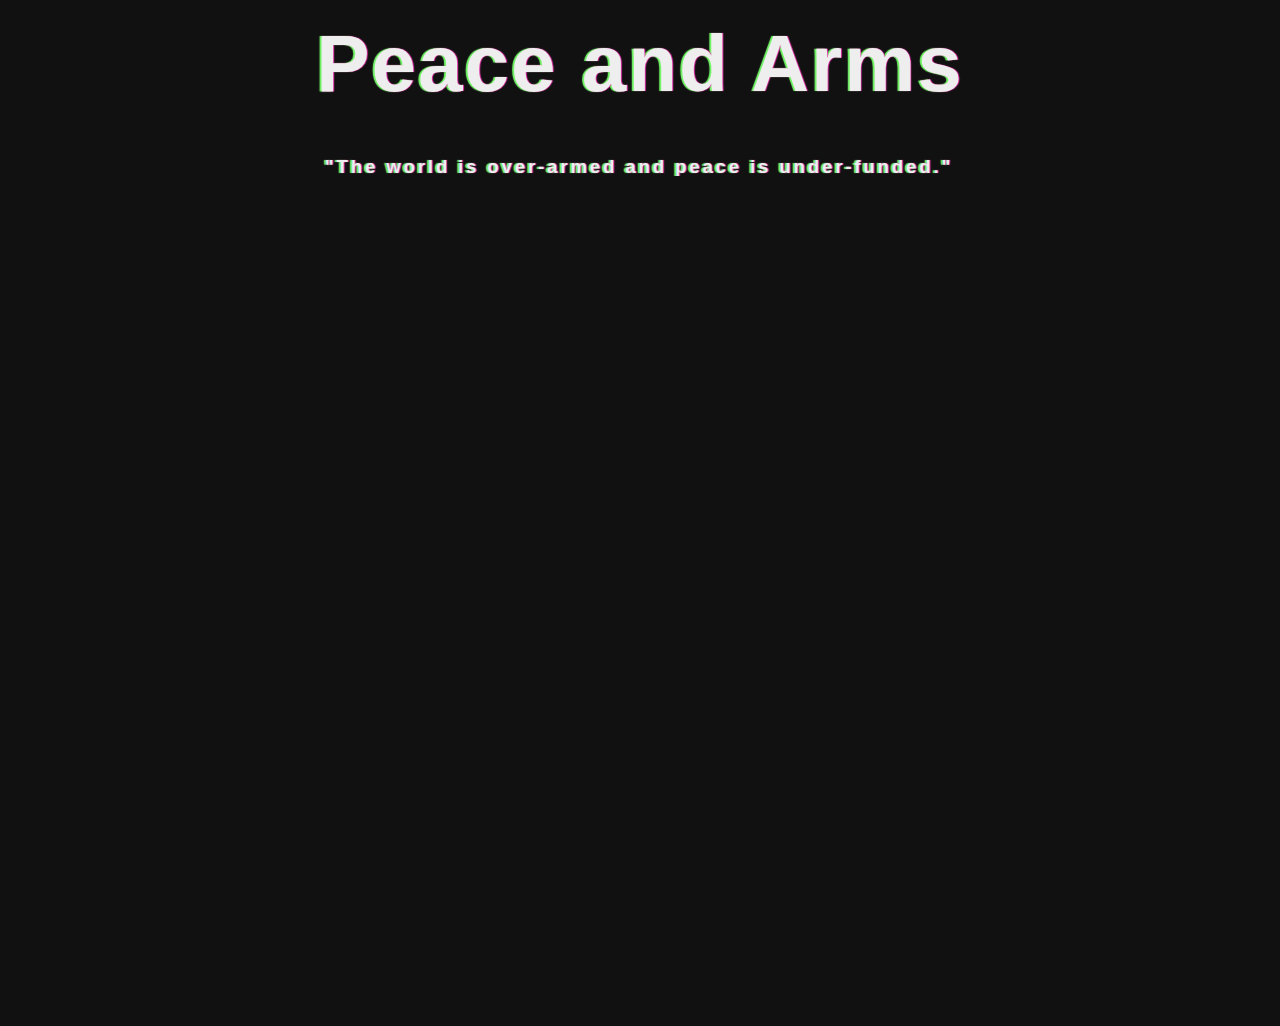
<file: crt-surveillance/index.html>
<html>
    <head>
        <title>Surveillance</title>
        <meta charset="utf-8">
        <meta name="viewport" content="width=device-width, initial-scale=1, shrink-to-fit=no">
        <link rel="stylesheet" href="crt_effect.css">
        <link rel="stylesheet" href="terminal_effect.css">
        <link rel="stylesheet" href="style.css">
    </head>
    <body>
        
        <h1 id="header">Peace and Arms</h1>
        <div class="terminalContainer">
            <h3>"The world is over-armed and peace is under-funded."</h3>
            <p id="quoteAuthor">-UN Secretary-General Ban Ki-Moon</p>
        </div>

        <div id="mapContainer">
            <svg id="armsMap" width="1000" height="800"></svg>
        </div>
        <!-- Load d3.js -->
        <script src="https://d3js.org/d3.v4.js"></script>
        <script src="https://d3js.org/d3-scale-chromatic.v1.min.js"></script>
        <script src="https://d3js.org/d3-geo-projection.v2.min.js"></script>

        <script src="mapping.js"></script>
    </body>
</html>
</file>
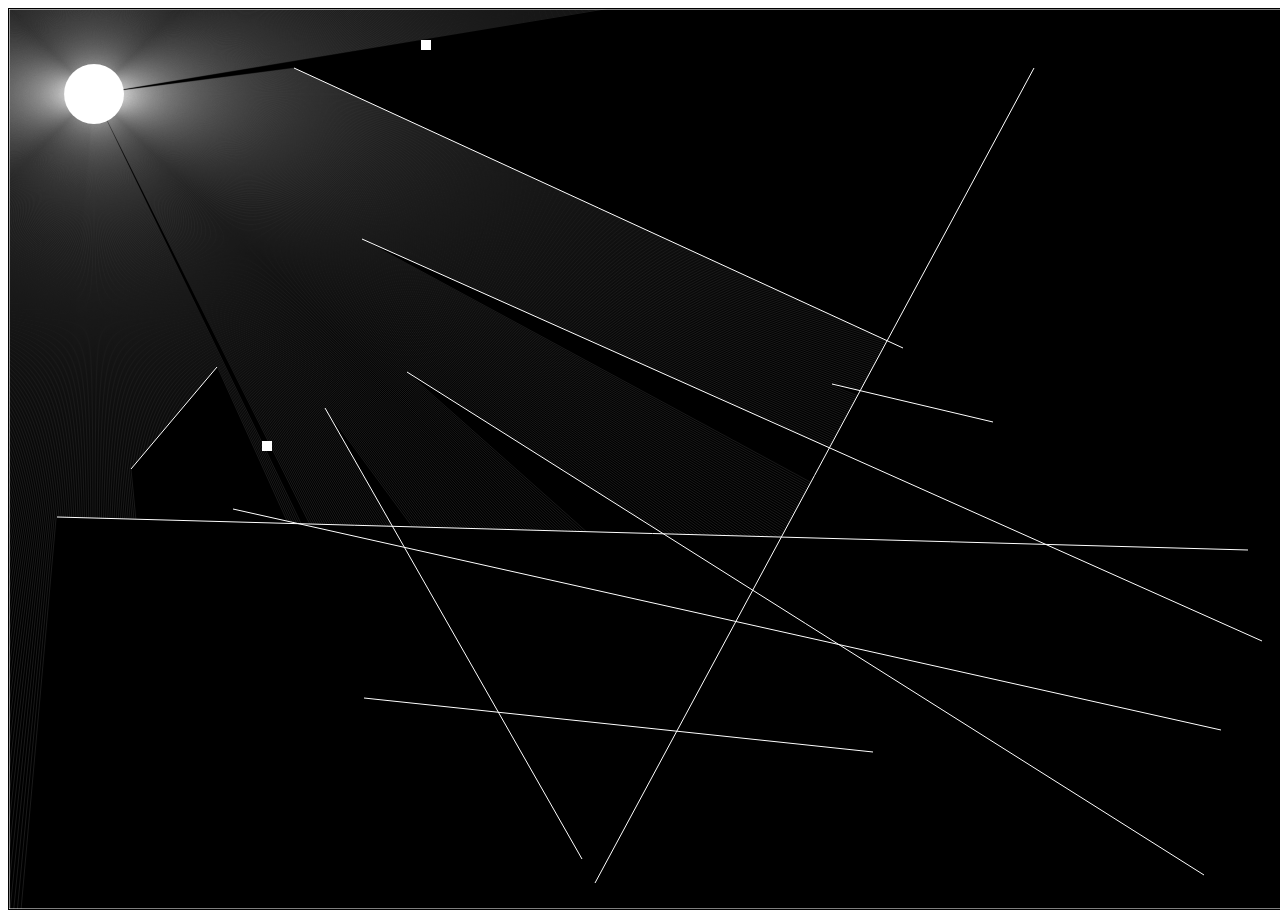
<file: raycasting-canvas/index.html>
<html>
    <head>
        <style>
            #canvas{
                border: 1px solid black
            }
        </style>
    </head>
    <body>
        <canvas id='canvas'></canvas>
        <script src='script.js'></script>
    </body>
</html>
</file>
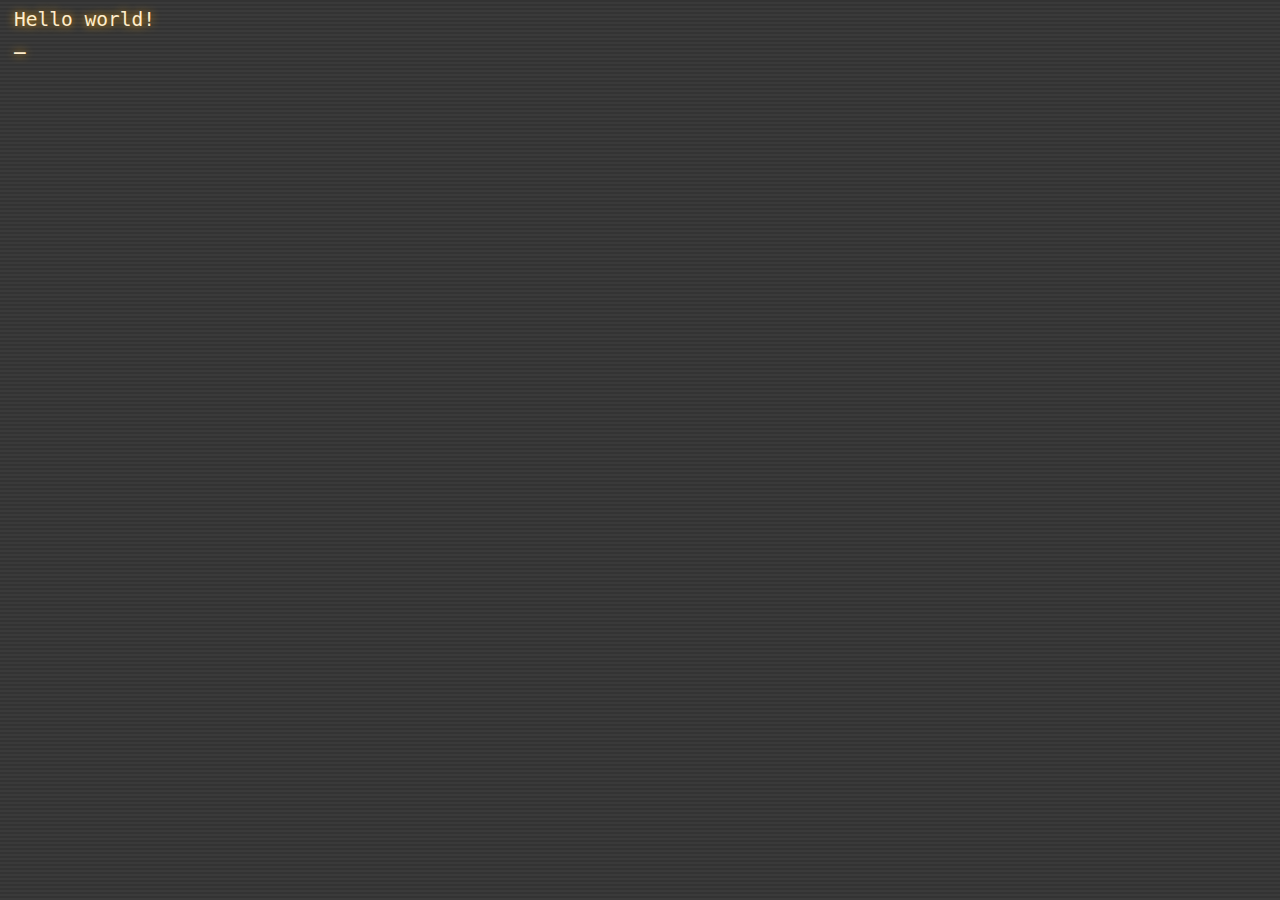
<file: crt-surveillance/console.html>
<html>
<head>
  <meta charset="utf-8">
  <meta content="width=device-width, initial-scale=1" name="viewport">
  <title>Vintage console</title>
  <script>
    function log(message) {
      document.getElementById("log").textContent += message + "\n";
    }
  </script>
  <style>
    body { background-color: #333; font-size: 1.5em; padding: 0em 0.25em; }
    body { background: linear-gradient(to bottom, #333, #333 50%, #3a3a3a 50%, #3a3a3a); background-size: 100% 4px; }
    pre { color: #ffedcc; white-space: pre-wrap; word-wrap: break-word; }
    pre { text-shadow: 0 0 3px #ffa500; text-shadow: 0 0 10px #ffa500; }
    pre::after { content: "_"; font-weight: bold; animation: blinking 0.75s step-end infinite; }
    @keyframes blinking { from, to { visibility: hidden; } 50% { visibility: visible; } }
  </style>
</head>
<body><pre id="log"></pre></body>
<script>
  // Your code goes here!
  log("Hello world!");
</script>
</html>
</file>
<file: crt-surveillance/crt_effect.css>
html { 
    background: #111;
    padding: 1em;
    /* font-family: Noto Sans Display; */
    font-family: Arial;
    color: #eee;
    font-size: 1em;
    line-height: 1;
    text-shadow: 0.06rem 0 0.06rem #ea36af, -0.125rem 0 0.06rem #75fa69;
    letter-spacing: 0.125em;
    animation-duration: 0.01s;
    animation-name: textflicker;
    animation-iteration-count: infinite;
    animation-direction: alternate;
}

h1 {
    font-size: 5em;
}

#header{
    text-align: center;
}

.link{
    color: white;
}

@media screen and (min-width: 1200px) {
    body {
        margin-left: 20rem;
        margin-right: 20rem;
    }
}

@media screen and (min-width: 600px) {
    body {
        margin-left: 5em;
        margin-right: 5em;
    }
}

@keyframes textflicker {
  from {
    text-shadow: 1px 0 0 #ea36af, -2px 0 0 #75fa69;
  }
  to {
    text-shadow: 2px 0.75px 2px #ea36af, -1px -0.75px 2px #75fa69;
  }
}
</file>
<file: crt-surveillance/terminal_effect.css>
/* terminal typing */
.terminalContainer p, h3 {
    
    overflow: hidden; /* Ensures the content is not revealed until the animation */
    border-right: .15em solid white; /* The typwriter cursor */
    white-space: nowrap; /* Keeps the content on a single line */
    margin: 0 auto; /* Gives that scrolling effect as the typing happens */
    letter-spacing: .15em; /* Adjust as needed */
    text-align: center;
    animation:      
      typing 3.5s steps(40, end) forwards,
      blink-caret .75s step-end 5;
      border-right: .15em solid transparent;
      visibility: visible;
}

.terminalContainer #quoteAuthor {
  visibility: hidden;
  animation-delay: 4s;
}

.terminalContainer{
  margin: 10;
}
@keyframes typing {
    from { width: 0; visibility: visible;}
    to { width: 50%; visibility: visible;}
  }
  
  /* The typewriter cursor effect */
  @keyframes blink-caret {
    from, to { border-color: transparent }
    50% { border-color: white; }
  }
</file>
<file: crt-surveillance/style.css>
/* Miscellaneous style scripts */
#mapContainer{
    text-align:center;
}
#armsMap{
    width: 80%;
}
</file>
